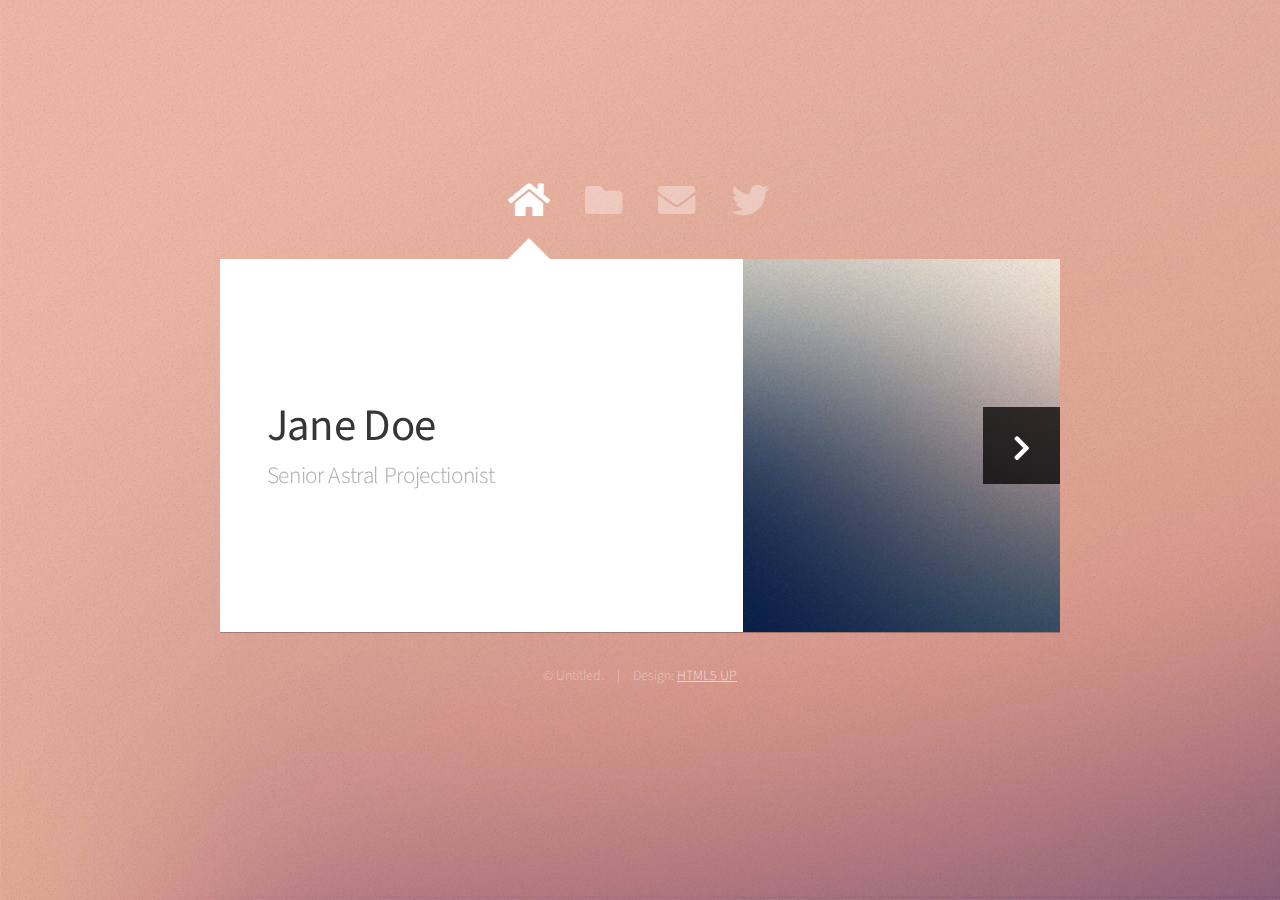
<file: d3.js example/index.html>
<!DOCTYPE HTML>
<html>
	<head>
		<title>Web Fundamentals Workshop</title>
		<meta charset="utf-8" />
		<meta name="viewport" content="width=device-width, initial-scale=1, user-scalable=no" />
		<link rel="stylesheet" href="assets/css/main.css" />
		<noscript><link rel="stylesheet" href="assets/css/noscript.css" /></noscript>
	</head>
	<body class="is-preload">

		<!-- Wrapper-->
			<div id="wrapper">

				<!-- Nav -->
					<nav id="nav">
						<a href="#" class="icon solid fa-home"><span>Home</span></a>
						<a href="#work" class="icon solid fa-folder"><span>Work</span></a>
						<a href="#contact" class="icon solid fa-envelope"><span>Contact</span></a>
						<a href="https://twitter.com/ajlkn" class="icon brands fa-twitter"><span>Twitter</span></a>
					</nav>

				<!-- Main -->
					<div id="main">

						<!-- Me -->
							<article id="home" class="panel intro">
								<header>
									<h1>Jane Doe</h1>
									<p>Senior Astral Projectionist</p>
								</header>
								<a href="#work" class="jumplink pic">
									<span class="arrow icon solid fa-chevron-right"><span>See my work</span></span>
									<img src="images/me.jpg" alt="" />
								</a>
							</article>

						<!-- Work -->
							<article id="work" class="panel">
								<header>
									<h2>Work</h2>
								</header>
								<p>
									Phasellus enim sapien, blandit ullamcorper elementum eu, condimentum eu elit.
									Vestibulum ante ipsum primis in faucibus orci luctus et ultrices posuere cubilia
									luctus elit eget interdum.
								</p>
								<section>
									<div class="row">
										<div class="col-4 col-6-medium col-12-small">
											<a href="#" class="image fit"><img src="images/pic01.jpg" alt=""></a>
										</div>
										<div class="col-4 col-6-medium col-12-small">
											<a href="#" class="image fit"><img src="images/pic02.jpg" alt=""></a>
										</div>
										<div class="col-4 col-6-medium col-12-small">
											<a href="#" class="image fit"><img src="images/pic03.jpg" alt=""></a>
										</div>
										<div class="col-4 col-6-medium col-12-small">
											<a href="#" class="image fit"><img src="images/pic04.jpg" alt=""></a>
										</div>
										<div class="col-4 col-6-medium col-12-small">
											<a href="#" class="image fit"><img src="images/pic05.jpg" alt=""></a>
										</div>
										<div class="col-4 col-6-medium col-12-small">
											<a href="#" class="image fit"><img src="images/pic06.jpg" alt=""></a>
										</div>
										<div class="col-4 col-6-medium col-12-small">
											<a href="#" class="image fit"><img src="images/pic07.jpg" alt=""></a>
										</div>
										<div class="col-4 col-6-medium col-12-small">
											<a href="#" class="image fit"><img src="images/pic08.jpg" alt=""></a>
										</div>
										<div class="col-4 col-6-medium col-12-small">
											<a href="#" class="image fit"><img src="images/pic09.jpg" alt=""></a>
										</div>
										<div class="col-4 col-6-medium col-12-small">
											<a href="#" class="image fit"><img src="images/pic10.jpg" alt=""></a>
										</div>
										<div class="col-4 col-6-medium col-12-small">
											<a href="#" class="image fit"><img src="images/pic11.jpg" alt=""></a>
										</div>
										<div class="col-4 col-6-medium col-12-small">
											<a href="#" class="image fit"><img src="images/pic12.jpg" alt=""></a>
										</div>
									</div>
								</section>
							</article>

						<!-- Contact -->
							<article id="contact" class="panel">
								<header>
									<h2>Contact Me</h2>
								</header>
								<form action="#" method="post">
									<div>
										<div class="row">
											<div class="col-6 col-12-medium">
												<input type="text" name="name" placeholder="Name" />
											</div>
											<div class="col-6 col-12-medium">
												<input type="text" name="email" placeholder="Email" />
											</div>
											<div class="col-12">
												<input type="text" name="subject" placeholder="Subject" />
											</div>
											<div class="col-12">
												<textarea name="message" placeholder="Message" rows="6"></textarea>
											</div>
											<div class="col-12">
												<input type="submit" value="Send Message" />
											</div>
										</div>
									</div>
								</form>
							</article>

					</div>

				<!-- Footer -->
					<div id="footer">
						<ul class="copyright">
							<li>&copy; Untitled.</li><li>Design: <a href="http://html5up.net">HTML5 UP</a></li>
						</ul>
					</div>

			</div>

		<!-- Scripts -->
			<script src="assets/js/jquery.min.js"></script>
			<script src="assets/js/browser.min.js"></script>
			<script src="assets/js/breakpoints.min.js"></script>
			<script src="assets/js/util.js"></script>
			<script src="assets/js/main.js"></script>

	</body>
</html>
</file>
<file: d3.js example/assets/css/noscript.css>
/* Wrapper */

	#wrapper {
		opacity: 1 !important;
	}

/* Nav */

	#nav a {
		opacity: 1.0;
	}

		#nav a:before, #nav a:after {
			display: none;
		}

		#nav a span {
			top: 0;
			opacity: 1.0;
		}

			#nav a span:after {
				display: none;
			}

/* Main */

	#main {
		background: none;
		box-shadow: none;
	}

		#main > .panel {
			background: #ffffff;
			margin-bottom: 2em;
		}

			#main > .panel:last-child {
				margin-bottom: 0;
			}
</file>
<file: d3.js example/assets/css/main.css>
@import url("https://fonts.googleapis.com/css?family=Source+Sans+Pro:300,400,300italic,400italic");
@import url("fontawesome-all.min.css");

html, body, div, span, applet, object,
iframe, h1, h2, h3, h4, h5, h6, p, blockquote,
pre, a, abbr, acronym, address, big, cite,
code, del, dfn, em, img, ins, kbd, q, s, samp,
small, strike, strong, sub, sup, tt, var, b,
u, i, center, dl, dt, dd, ol, ul, li, fieldset,
form, label, legend, table, caption, tbody,
tfoot, thead, tr, th, td, article, aside,
canvas, details, embed, figure, figcaption,
footer, header, hgroup, menu, nav, output, ruby,
section, summary, time, mark, audio, video {
	margin: 0;
	padding: 0;
	border: 0;
	font-size: 100%;
	font: inherit;
	vertical-align: baseline;}

article, aside, details, figcaption, figure,
footer, header, hgroup, menu, nav, section {
	display: block;}

body {
	line-height: 1;
}

ol, ul {
	list-style: none;
}

blockquote, q {
	quotes: none;
}

	blockquote:before, blockquote:after, q:before, q:after {
		content: '';
		content: none;
	}

table {
	border-collapse: collapse;
	border-spacing: 0;
}

body {
	-webkit-text-size-adjust: none;
}

mark {
	background-color: transparent;
	color: inherit;
}

input::-moz-focus-inner {
	border: 0;
	padding: 0;
}

input, select, textarea {
	-moz-appearance: none;
	-webkit-appearance: none;
	-ms-appearance: none;
	appearance: none;
}

/* Row */

	.row {
		display: flex;
		flex-wrap: wrap;
		box-sizing: border-box;
		align-items: stretch;
	}

		.row > * {
			box-sizing: border-box;
		}

		.row.gtr-uniform > * > :last-child {
			margin-bottom: 0;
		}

		.row.aln-left {
			justify-content: flex-start;
		}

		.row.aln-center {
			justify-content: center;
		}

		.row.aln-right {
			justify-content: flex-end;
		}

		.row.aln-top {
			align-items: flex-start;
		}

		.row.aln-middle {
			align-items: center;
		}

		.row.aln-bottom {
			align-items: flex-end;
		}

		.row > .imp {
			order: -1;
		}

		.row > .col-1 {
			width: 8.33333%;
		}

		.row > .off-1 {
			margin-left: 8.33333%;
		}

		.row > .col-2 {
			width: 16.66667%;
		}

		.row > .off-2 {
			margin-left: 16.66667%;
		}

		.row > .col-3 {
			width: 25%;
		}

		.row > .off-3 {
			margin-left: 25%;
		}

		.row > .col-4 {
			width: 33.33333%;
		}

		.row > .off-4 {
			margin-left: 33.33333%;
		}

		.row > .col-5 {
			width: 41.66667%;
		}

		.row > .off-5 {
			margin-left: 41.66667%;
		}

		.row > .col-6 {
			width: 50%;
		}

		.row > .off-6 {
			margin-left: 50%;
		}

		.row > .col-7 {
			width: 58.33333%;
		}

		.row > .off-7 {
			margin-left: 58.33333%;
		}

		.row > .col-8 {
			width: 66.66667%;
		}

		.row > .off-8 {
			margin-left: 66.66667%;
		}

		.row > .col-9 {
			width: 75%;
		}

		.row > .off-9 {
			margin-left: 75%;
		}

		.row > .col-10 {
			width: 83.33333%;
		}

		.row > .off-10 {
			margin-left: 83.33333%;
		}

		.row > .col-11 {
			width: 91.66667%;
		}

		.row > .off-11 {
			margin-left: 91.66667%;
		}

		.row > .col-12 {
			width: 100%;
		}

		.row > .off-12 {
			margin-left: 100%;
		}

		.row.gtr-0 {
			margin-top: 0em;
			margin-left: 0em;
		}

			.row.gtr-0 > * {
				padding: 0em 0 0 0em;
			}

			.row.gtr-0.gtr-uniform {
				margin-top: 0em;
			}

				.row.gtr-0.gtr-uniform > * {
					padding-top: 0em;
				}

		.row.gtr-25 {
			margin-top: -0.3125em;
			margin-left: -0.3125em;
		}

			.row.gtr-25 > * {
				padding: 0.3125em 0 0 0.3125em;
			}

			.row.gtr-25.gtr-uniform {
				margin-top: -0.3125em;
			}

				.row.gtr-25.gtr-uniform > * {
					padding-top: 0.3125em;
				}

		.row.gtr-50 {
			margin-top: -0.625em;
			margin-left: -0.625em;
		}

			.row.gtr-50 > * {
				padding: 0.625em 0 0 0.625em;
			}

			.row.gtr-50.gtr-uniform {
				margin-top: -0.625em;
			}

				.row.gtr-50.gtr-uniform > * {
					padding-top: 0.625em;
				}

		.row {
			margin-top: -1.25em;
			margin-left: -1.25em;
		}

			.row > * {
				padding: 1.25em 0 0 1.25em;
			}

			.row.gtr-uniform {
				margin-top: -1.25em;
			}

				.row.gtr-uniform > * {
					padding-top: 1.25em;
				}

		.row.gtr-150 {
			margin-top: -1.875em;
			margin-left: -1.875em;
		}

			.row.gtr-150 > * {
				padding: 1.875em 0 0 1.875em;
			}

			.row.gtr-150.gtr-uniform {
				margin-top: -1.875em;
			}

				.row.gtr-150.gtr-uniform > * {
					padding-top: 1.875em;
				}

		.row.gtr-200 {
			margin-top: -2.5em;
			margin-left: -2.5em;
		}

			.row.gtr-200 > * {
				padding: 2.5em 0 0 2.5em;
			}

			.row.gtr-200.gtr-uniform {
				margin-top: -2.5em;
			}

				.row.gtr-200.gtr-uniform > * {
					padding-top: 2.5em;
				}

		@media screen and (max-width: 1680px) {

			.row {
				display: flex;
				flex-wrap: wrap;
				box-sizing: border-box;
				align-items: stretch;
			}

				.row > * {
					box-sizing: border-box;
				}

				.row.gtr-uniform > * > :last-child {
					margin-bottom: 0;
				}

				.row.aln-left {
					justify-content: flex-start;
				}

				.row.aln-center {
					justify-content: center;
				}

				.row.aln-right {
					justify-content: flex-end;
				}

				.row.aln-top {
					align-items: flex-start;
				}

				.row.aln-middle {
					align-items: center;
				}

				.row.aln-bottom {
					align-items: flex-end;
				}

				.row > .imp-xlarge {
					order: -1;
				}

				.row > .col-1-xlarge {
					width: 8.33333%;
				}

				.row > .off-1-xlarge {
					margin-left: 8.33333%;
				}

				.row > .col-2-xlarge {
					width: 16.66667%;
				}

				.row > .off-2-xlarge {
					margin-left: 16.66667%;
				}

				.row > .col-3-xlarge {
					width: 25%;
				}

				.row > .off-3-xlarge {
					margin-left: 25%;
				}

				.row > .col-4-xlarge {
					width: 33.33333%;
				}

				.row > .off-4-xlarge {
					margin-left: 33.33333%;
				}

				.row > .col-5-xlarge {
					width: 41.66667%;
				}

				.row > .off-5-xlarge {
					margin-left: 41.66667%;
				}

				.row > .col-6-xlarge {
					width: 50%;
				}

				.row > .off-6-xlarge {
					margin-left: 50%;
				}

				.row > .col-7-xlarge {
					width: 58.33333%;
				}

				.row > .off-7-xlarge {
					margin-left: 58.33333%;
				}

				.row > .col-8-xlarge {
					width: 66.66667%;
				}

				.row > .off-8-xlarge {
					margin-left: 66.66667%;
				}

				.row > .col-9-xlarge {
					width: 75%;
				}

				.row > .off-9-xlarge {
					margin-left: 75%;
				}

				.row > .col-10-xlarge {
					width: 83.33333%;
				}

				.row > .off-10-xlarge {
					margin-left: 83.33333%;
				}

				.row > .col-11-xlarge {
					width: 91.66667%;
				}

				.row > .off-11-xlarge {
					margin-left: 91.66667%;
				}

				.row > .col-12-xlarge {
					width: 100%;
				}

				.row > .off-12-xlarge {
					margin-left: 100%;
				}

				.row.gtr-0 {
					margin-top: 0em;
					margin-left: 0em;
				}

					.row.gtr-0 > * {
						padding: 0em 0 0 0em;
					}

					.row.gtr-0.gtr-uniform {
						margin-top: 0em;
					}

						.row.gtr-0.gtr-uniform > * {
							padding-top: 0em;
						}

				.row.gtr-25 {
					margin-top: -0.3125em;
					margin-left: -0.3125em;
				}

					.row.gtr-25 > * {
						padding: 0.3125em 0 0 0.3125em;
					}

					.row.gtr-25.gtr-uniform {
						margin-top: -0.3125em;
					}

						.row.gtr-25.gtr-uniform > * {
							padding-top: 0.3125em;
						}

				.row.gtr-50 {
					margin-top: -0.625em;
					margin-left: -0.625em;
				}

					.row.gtr-50 > * {
						padding: 0.625em 0 0 0.625em;
					}

					.row.gtr-50.gtr-uniform {
						margin-top: -0.625em;
					}

						.row.gtr-50.gtr-uniform > * {
							padding-top: 0.625em;
						}

				.row {
					margin-top: -1.25em;
					margin-left: -1.25em;
				}

					.row > * {
						padding: 1.25em 0 0 1.25em;
					}

					.row.gtr-uniform {
						margin-top: -1.25em;
					}

						.row.gtr-uniform > * {
							padding-top: 1.25em;
						}

				.row.gtr-150 {
					margin-top: -1.875em;
					margin-left: -1.875em;
				}

					.row.gtr-150 > * {
						padding: 1.875em 0 0 1.875em;
					}

					.row.gtr-150.gtr-uniform {
						margin-top: -1.875em;
					}

						.row.gtr-150.gtr-uniform > * {
							padding-top: 1.875em;
						}

				.row.gtr-200 {
					margin-top: -2.5em;
					margin-left: -2.5em;
				}

					.row.gtr-200 > * {
						padding: 2.5em 0 0 2.5em;
					}

					.row.gtr-200.gtr-uniform {
						margin-top: -2.5em;
					}

						.row.gtr-200.gtr-uniform > * {
							padding-top: 2.5em;
						}

		}

		@media screen and (max-width: 1280px) {

			.row {
				display: flex;
				flex-wrap: wrap;
				box-sizing: border-box;
				align-items: stretch;
			}

				.row > * {
					box-sizing: border-box;
				}

				.row.gtr-uniform > * > :last-child {
					margin-bottom: 0;
				}

				.row.aln-left {
					justify-content: flex-start;
				}

				.row.aln-center {
					justify-content: center;
				}

				.row.aln-right {
					justify-content: flex-end;
				}

				.row.aln-top {
					align-items: flex-start;
				}

				.row.aln-middle {
					align-items: center;
				}

				.row.aln-bottom {
					align-items: flex-end;
				}

				.row > .imp-large {
					order: -1;
				}

				.row > .col-1-large {
					width: 8.33333%;
				}

				.row > .off-1-large {
					margin-left: 8.33333%;
				}

				.row > .col-2-large {
					width: 16.66667%;
				}

				.row > .off-2-large {
					margin-left: 16.66667%;
				}

				.row > .col-3-large {
					width: 25%;
				}

				.row > .off-3-large {
					margin-left: 25%;
				}

				.row > .col-4-large {
					width: 33.33333%;
				}

				.row > .off-4-large {
					margin-left: 33.33333%;
				}

				.row > .col-5-large {
					width: 41.66667%;
				}

				.row > .off-5-large {
					margin-left: 41.66667%;
				}

				.row > .col-6-large {
					width: 50%;
				}

				.row > .off-6-large {
					margin-left: 50%;
				}

				.row > .col-7-large {
					width: 58.33333%;
				}

				.row > .off-7-large {
					margin-left: 58.33333%;
				}

				.row > .col-8-large {
					width: 66.66667%;
				}

				.row > .off-8-large {
					margin-left: 66.66667%;
				}

				.row > .col-9-large {
					width: 75%;
				}

				.row > .off-9-large {
					margin-left: 75%;
				}

				.row > .col-10-large {
					width: 83.33333%;
				}

				.row > .off-10-large {
					margin-left: 83.33333%;
				}

				.row > .col-11-large {
					width: 91.66667%;
				}

				.row > .off-11-large {
					margin-left: 91.66667%;
				}

				.row > .col-12-large {
					width: 100%;
				}

				.row > .off-12-large {
					margin-left: 100%;
				}

				.row.gtr-0 {
					margin-top: 0em;
					margin-left: 0em;
				}

					.row.gtr-0 > * {
						padding: 0em 0 0 0em;
					}

					.row.gtr-0.gtr-uniform {
						margin-top: 0em;
					}

						.row.gtr-0.gtr-uniform > * {
							padding-top: 0em;
						}

				.row.gtr-25 {
					margin-top: -0.3125em;
					margin-left: -0.3125em;
				}

					.row.gtr-25 > * {
						padding: 0.3125em 0 0 0.3125em;
					}

					.row.gtr-25.gtr-uniform {
						margin-top: -0.3125em;
					}

						.row.gtr-25.gtr-uniform > * {
							padding-top: 0.3125em;
						}

				.row.gtr-50 {
					margin-top: -0.625em;
					margin-left: -0.625em;
				}

					.row.gtr-50 > * {
						padding: 0.625em 0 0 0.625em;
					}

					.row.gtr-50.gtr-uniform {
						margin-top: -0.625em;
					}

						.row.gtr-50.gtr-uniform > * {
							padding-top: 0.625em;
						}

				.row {
					margin-top: -1.25em;
					margin-left: -1.25em;
				}

					.row > * {
						padding: 1.25em 0 0 1.25em;
					}

					.row.gtr-uniform {
						margin-top: -1.25em;
					}

						.row.gtr-uniform > * {
							padding-top: 1.25em;
						}

				.row.gtr-150 {
					margin-top: -1.875em;
					margin-left: -1.875em;
				}

					.row.gtr-150 > * {
						padding: 1.875em 0 0 1.875em;
					}

					.row.gtr-150.gtr-uniform {
						margin-top: -1.875em;
					}

						.row.gtr-150.gtr-uniform > * {
							padding-top: 1.875em;
						}

				.row.gtr-200 {
					margin-top: -2.5em;
					margin-left: -2.5em;
				}

					.row.gtr-200 > * {
						padding: 2.5em 0 0 2.5em;
					}

					.row.gtr-200.gtr-uniform {
						margin-top: -2.5em;
					}

						.row.gtr-200.gtr-uniform > * {
							padding-top: 2.5em;
						}

		}

		@media screen and (max-width: 980px) {

			.row {
				display: flex;
				flex-wrap: wrap;
				box-sizing: border-box;
				align-items: stretch;
			}

				.row > * {
					box-sizing: border-box;
				}

				.row.gtr-uniform > * > :last-child {
					margin-bottom: 0;
				}

				.row.aln-left {
					justify-content: flex-start;
				}

				.row.aln-center {
					justify-content: center;
				}

				.row.aln-right {
					justify-content: flex-end;
				}

				.row.aln-top {
					align-items: flex-start;
				}

				.row.aln-middle {
					align-items: center;
				}

				.row.aln-bottom {
					align-items: flex-end;
				}

				.row > .imp-medium {
					order: -1;
				}

				.row > .col-1-medium {
					width: 8.33333%;
				}

				.row > .off-1-medium {
					margin-left: 8.33333%;
				}

				.row > .col-2-medium {
					width: 16.66667%;
				}

				.row > .off-2-medium {
					margin-left: 16.66667%;
				}

				.row > .col-3-medium {
					width: 25%;
				}

				.row > .off-3-medium {
					margin-left: 25%;
				}

				.row > .col-4-medium {
					width: 33.33333%;
				}

				.row > .off-4-medium {
					margin-left: 33.33333%;
				}

				.row > .col-5-medium {
					width: 41.66667%;
				}

				.row > .off-5-medium {
					margin-left: 41.66667%;
				}

				.row > .col-6-medium {
					width: 50%;
				}

				.row > .off-6-medium {
					margin-left: 50%;
				}

				.row > .col-7-medium {
					width: 58.33333%;
				}

				.row > .off-7-medium {
					margin-left: 58.33333%;
				}

				.row > .col-8-medium {
					width: 66.66667%;
				}

				.row > .off-8-medium {
					margin-left: 66.66667%;
				}

				.row > .col-9-medium {
					width: 75%;
				}

				.row > .off-9-medium {
					margin-left: 75%;
				}

				.row > .col-10-medium {
					width: 83.33333%;
				}

				.row > .off-10-medium {
					margin-left: 83.33333%;
				}

				.row > .col-11-medium {
					width: 91.66667%;
				}

				.row > .off-11-medium {
					margin-left: 91.66667%;
				}

				.row > .col-12-medium {
					width: 100%;
				}

				.row > .off-12-medium {
					margin-left: 100%;
				}

				.row.gtr-0 {
					margin-top: 0em;
					margin-left: 0em;
				}

					.row.gtr-0 > * {
						padding: 0em 0 0 0em;
					}

					.row.gtr-0.gtr-uniform {
						margin-top: 0em;
					}

						.row.gtr-0.gtr-uniform > * {
							padding-top: 0em;
						}

				.row.gtr-25 {
					margin-top: -0.3125em;
					margin-left: -0.3125em;
				}

					.row.gtr-25 > * {
						padding: 0.3125em 0 0 0.3125em;
					}

					.row.gtr-25.gtr-uniform {
						margin-top: -0.3125em;
					}

						.row.gtr-25.gtr-uniform > * {
							padding-top: 0.3125em;
						}

				.row.gtr-50 {
					margin-top: -0.625em;
					margin-left: -0.625em;
				}

					.row.gtr-50 > * {
						padding: 0.625em 0 0 0.625em;
					}

					.row.gtr-50.gtr-uniform {
						margin-top: -0.625em;
					}

						.row.gtr-50.gtr-uniform > * {
							padding-top: 0.625em;
						}

				.row {
					margin-top: -1.25em;
					margin-left: -1.25em;
				}

					.row > * {
						padding: 1.25em 0 0 1.25em;
					}

					.row.gtr-uniform {
						margin-top: -1.25em;
					}

						.row.gtr-uniform > * {
							padding-top: 1.25em;
						}

				.row.gtr-150 {
					margin-top: -1.875em;
					margin-left: -1.875em;
				}

					.row.gtr-150 > * {
						padding: 1.875em 0 0 1.875em;
					}

					.row.gtr-150.gtr-uniform {
						margin-top: -1.875em;
					}

						.row.gtr-150.gtr-uniform > * {
							padding-top: 1.875em;
						}

				.row.gtr-200 {
					margin-top: -2.5em;
					margin-left: -2.5em;
				}

					.row.gtr-200 > * {
						padding: 2.5em 0 0 2.5em;
					}

					.row.gtr-200.gtr-uniform {
						margin-top: -2.5em;
					}

						.row.gtr-200.gtr-uniform > * {
							padding-top: 2.5em;
						}

		}

		@media screen and (max-width: 736px) {

			.row {
				display: flex;
				flex-wrap: wrap;
				box-sizing: border-box;
				align-items: stretch;
			}

				.row > * {
					box-sizing: border-box;
				}

				.row.gtr-uniform > * > :last-child {
					margin-bottom: 0;
				}

				.row.aln-left {
					justify-content: flex-start;
				}

				.row.aln-center {
					justify-content: center;
				}

				.row.aln-right {
					justify-content: flex-end;
				}

				.row.aln-top {
					align-items: flex-start;
				}

				.row.aln-middle {
					align-items: center;
				}

				.row.aln-bottom {
					align-items: flex-end;
				}

				.row > .imp-small {
					order: -1;
				}

				.row > .col-1-small {
					width: 8.33333%;
				}

				.row > .off-1-small {
					margin-left: 8.33333%;
				}

				.row > .col-2-small {
					width: 16.66667%;
				}

				.row > .off-2-small {
					margin-left: 16.66667%;
				}

				.row > .col-3-small {
					width: 25%;
				}

				.row > .off-3-small {
					margin-left: 25%;
				}

				.row > .col-4-small {
					width: 33.33333%;
				}

				.row > .off-4-small {
					margin-left: 33.33333%;
				}

				.row > .col-5-small {
					width: 41.66667%;
				}

				.row > .off-5-small {
					margin-left: 41.66667%;
				}

				.row > .col-6-small {
					width: 50%;
				}

				.row > .off-6-small {
					margin-left: 50%;
				}

				.row > .col-7-small {
					width: 58.33333%;
				}

				.row > .off-7-small {
					margin-left: 58.33333%;
				}

				.row > .col-8-small {
					width: 66.66667%;
				}

				.row > .off-8-small {
					margin-left: 66.66667%;
				}

				.row > .col-9-small {
					width: 75%;
				}

				.row > .off-9-small {
					margin-left: 75%;
				}

				.row > .col-10-small {
					width: 83.33333%;
				}

				.row > .off-10-small {
					margin-left: 83.33333%;
				}

				.row > .col-11-small {
					width: 91.66667%;
				}

				.row > .off-11-small {
					margin-left: 91.66667%;
				}

				.row > .col-12-small {
					width: 100%;
				}

				.row > .off-12-small {
					margin-left: 100%;
				}

				.row.gtr-0 {
					margin-top: 0em;
					margin-left: 0em;
				}

					.row.gtr-0 > * {
						padding: 0em 0 0 0em;
					}

					.row.gtr-0.gtr-uniform {
						margin-top: 0em;
					}

						.row.gtr-0.gtr-uniform > * {
							padding-top: 0em;
						}

				.row.gtr-25 {
					margin-top: -0.3125em;
					margin-left: -0.3125em;
				}

					.row.gtr-25 > * {
						padding: 0.3125em 0 0 0.3125em;
					}

					.row.gtr-25.gtr-uniform {
						margin-top: -0.3125em;
					}

						.row.gtr-25.gtr-uniform > * {
							padding-top: 0.3125em;
						}

				.row.gtr-50 {
					margin-top: -0.625em;
					margin-left: -0.625em;
				}

					.row.gtr-50 > * {
						padding: 0.625em 0 0 0.625em;
					}

					.row.gtr-50.gtr-uniform {
						margin-top: -0.625em;
					}

						.row.gtr-50.gtr-uniform > * {
							padding-top: 0.625em;
						}

				.row {
					margin-top: -1.25em;
					margin-left: -1.25em;
				}

					.row > * {
						padding: 1.25em 0 0 1.25em;
					}

					.row.gtr-uniform {
						margin-top: -1.25em;
					}

						.row.gtr-uniform > * {
							padding-top: 1.25em;
						}

				.row.gtr-150 {
					margin-top: -1.875em;
					margin-left: -1.875em;
				}

					.row.gtr-150 > * {
						padding: 1.875em 0 0 1.875em;
					}

					.row.gtr-150.gtr-uniform {
						margin-top: -1.875em;
					}

						.row.gtr-150.gtr-uniform > * {
							padding-top: 1.875em;
						}

				.row.gtr-200 {
					margin-top: -2.5em;
					margin-left: -2.5em;
				}

					.row.gtr-200 > * {
						padding: 2.5em 0 0 2.5em;
					}

					.row.gtr-200.gtr-uniform {
						margin-top: -2.5em;
					}

						.row.gtr-200.gtr-uniform > * {
							padding-top: 2.5em;
						}

		}

/* Basic */

	html {
		box-sizing: border-box;
	}

	*, *:before, *:after {
		box-sizing: inherit;
	}

	body {
		background-image: url("images/overlay.png"), url("images/bg.jpg");
		background-repeat: repeat, no-repeat;
		background-size: auto, 100% 100%;
		background-attachment: fixed;
		overflow-y: scroll;
	}

		body.is-preload *, body.is-preload *:before, body.is-preload *:after {
			-moz-animation: none !important;
			-webkit-animation: none !important;
			-ms-animation: none !important;
			animation: none !important;
			-moz-transition: none !important;
			-webkit-transition: none !important;
			-ms-transition: none !important;
			transition: none !important;
		}

	body, input, textarea, select {
		font-family: 'Source Sans Pro', sans-serif;
		font-weight: 300;
		color: #777777;
		font-size: 20pt;
		line-height: 1.75em;
	}

		@media screen and (max-width: 1680px) {

			body, input, textarea, select {
				font-size: 15pt;
			}

		}

		@media screen and (max-width: 1280px) {

			body, input, textarea, select {
				font-size: 14pt;
			}

		}

		@media screen and (max-width: 736px) {

			body, input, textarea, select {
				font-size: 12pt;
			}

		}

		@media screen and (max-width: 360px) {

			body, input, textarea, select {
				font-size: 11pt;
			}

		}

	strong, b, h1, h2, h3, h4, h5, h6 {
		font-weight: 400;
		color: #363636;
	}

	h1 {
		font-size: 2.4em;
		letter-spacing: -0.015em;
	}

	h2 {
		font-size: 1.8em;
		letter-spacing: -0.015em;
	}

	h3, h4, h5, h6 {
		font-size: 1.25em;
		letter-spacing: -0.015em;
	}

	@media screen and (max-width: 736px) {

		h1 {
			font-size: 1.75em;
		}

		h2 {
			font-size: 1.375em;
		}

		h3, h4, h5, h6 {
			font-size: 1em;
		}

	}

	blockquote {
		border-left: solid 0.5em #ddd;
		padding: 1em 0 1em 2em;
		font-style: italic;
	}

	em, i {
		font-style: italic;
	}

	hr {
		border: 0;
		border-top: solid 1px #ddd;
		padding: 1.5em 0 0 0;
		margin: 1.75em 0 0 0;
	}

	sub {
		position: relative;
		top: 0.5em;
		font-size: 0.8em;
	}

	sup {
		position: relative;
		top: -0.5em;
		font-size: 0.8em;
	}

	br.clear {
		clear: both;
	}

	p, ul, ol, dl, table, blockquote, form {
		margin-bottom: 2em;
	}

/* Table */

	table {
		width: 100%;
	}

		table.default tbody tr {
			border-bottom: solid 1px #f4f4f4;
		}

		table.default td {
			padding: 0.5em 1em 0.5em 1em;
		}

		table.default th {
			text-align: left;
			font-weight: 400;
			padding: 0.5em 1em 0.5em 1em;
		}

		table.default thead {
			border-bottom: solid 2px #f4f4f4;
		}

/* Form */

	form label {
		display: block;
		font-weight: 400;
		color: #363636;
		margin: 0 0 1em 0;
	}

	form input[type="text"],
	form input[type="email"],
	form input[type="password"],
	form select,
	form textarea {
		-webkit-appearance: none;
		border: 0;
		background: #f4f4f4;
		padding: 0.75em;
		width: 100%;
		-moz-transition: background-color .25s ease-in-out;
		-webkit-transition: background-color .25s ease-in-out;
		-ms-transition: background-color .25s ease-in-out;
		transition: background-color .25s ease-in-out;
	}

		form input[type="text"]:focus,
		form input[type="email"]:focus,
		form input[type="password"]:focus,
		form select:focus,
		form textarea:focus {
			background: #f8f8f8;
		}

	form input[type="text"],
	form input[type="email"],
	form input[type="password"],
	form select {
		line-height: 1.35em;
	}

	form ::-webkit-input-placeholder {
		color: #999;
	}

	form :-moz-placeholder {
		color: #999;
	}

	form ::-moz-placeholder {
		color: #999;
	}

	form :-ms-input-placeholder {
		color: #999;
	}

/* Section/Article */

	section, article {
		margin-bottom: 3em;
	}

		section > :last-child, section:last-child, article > :last-child, article:last-child {
			margin-bottom: 0;
		}

	header {
		margin: 0 0 1.5em 0;
	}

		header > p {
			margin: 0.5em 0 0 0;
			color: #aaa;
		}

		@media screen and (max-width: 736px) {

			header {
				margin: 0 0 1em 0;
			}

		}

/* Image */

	.image {
		display: inline-block;
	}

		.image img {
			display: block;
			width: 100%;
		}

		.image.fit {
			display: block;
			width: 100%;
		}

		.image.featured {
			display: block;
			width: 100%;
			margin: 0 0 2em 0;
		}

		.image.left {
			float: left;
			margin: 0 2em 2em 0;
		}

		.image.centered {
			display: block;
			margin: 0 0 2em 0;
		}

			.image.centered img {
				margin: 0 auto;
				width: auto;
			}

/* Button */

	input[type="button"],
	input[type="submit"],
	input[type="reset"],
	button,
	.button {
		-moz-transition: background-color .25s ease-in-out;
		-webkit-transition: background-color .25s ease-in-out;
		-ms-transition: background-color .25s ease-in-out;
		transition: background-color .25s ease-in-out;
		-webkit-appearance: none;
		display: inline-block;
		background-color: #222222;
		color: #ffffff;
		border: 0;
		cursor: pointer;
		outline: 0;
		padding: 0.7em 1.5em 0.7em 1.5em;
	}

		input[type="button"]:hover,
		input[type="submit"]:hover,
		input[type="reset"]:hover,
		button:hover,
		.button:hover {
			background-color: #333333;
		}

		input[type="button"]:active,
		input[type="submit"]:active,
		input[type="reset"]:active,
		button:active,
		.button:active {
			background-color: #444444;
		}

		input[type="button"].alt,
		input[type="submit"].alt,
		input[type="reset"].alt,
		button.alt,
		.button.alt {
			background-color: #777777;
		}

			input[type="button"].alt:hover,
			input[type="submit"].alt:hover,
			input[type="reset"].alt:hover,
			button.alt:hover,
			.button.alt:hover {
				background-color: #888888;
			}

			input[type="button"].alt:active,
			input[type="submit"].alt:active,
			input[type="reset"].alt:active,
			button.alt:active,
			.button.alt:active {
				background-color: #999999;
			}

		input[type="button"].small,
		input[type="submit"].small,
		input[type="reset"].small,
		button.small,
		.button.small {
			font-size: 0.75em;
		}

		input[type="button"].large,
		input[type="submit"].large,
		input[type="reset"].large,
		button.large,
		.button.large {
			font-size: 1.25em;
			padding: 0.5em 1.25em 0.5em 1.25em;
		}

		input[type="button"].xlarge,
		input[type="submit"].xlarge,
		input[type="reset"].xlarge,
		button.xlarge,
		.button.xlarge {
			font-size: 1.5em;
			padding: 0.5em 1.25em 0.5em 1.25em;
		}

		@media screen and (max-width: 736px) {

			input[type="button"],
			input[type="submit"],
			input[type="reset"],
			button,
			.button {
				width: 100%;
			}

		}

/* List */

	ul {
		list-style: disc;
		padding-left: 1em;
	}

		ul li {
			padding-left: 0.5em;
		}

	ol {
		list-style: decimal;
		padding-left: 1.25em;
	}

		ol li {
			padding-left: 0.25em;
		}

/* Actions */

	ul.actions {
		list-style: none;
		padding-left: 0;
	}

		ul.actions li {
			display: inline-block;
			padding-left: 0;
			margin: 0 0 0 0.5em;
		}

			ul.actions li:first-child {
				margin-left: 0;
			}

		@media screen and (max-width: 736px) {

			ul.actions li {
				display: block;
				margin: 0.75em 0 0 0;
			}

				ul.actions li:first-child {
					margin-top: 0;
				}

		}

/* Icons */

	.icon {
		text-decoration: none;
		position: relative;
		text-decoration: none;
	}

		.icon:before {
			-moz-osx-font-smoothing: grayscale;
			-webkit-font-smoothing: antialiased;
			display: inline-block;
			font-style: normal;
			font-variant: normal;
			text-rendering: auto;
			line-height: 1;
			text-transform: none !important;
			font-family: 'Font Awesome 5 Free';
			font-weight: 400;
		}

		.icon.solid:before {
			font-weight: 900;
		}

		.icon.brands:before {
			font-family: 'Font Awesome 5 Brands';
		}

		.icon:before {
			line-height: inherit;
		}

		.icon > .label {
			display: none;
		}

/* Nav */

	#nav {
		text-align: center;
		height: 4.25em;
		cursor: default;
	}

		#nav a {
			position: relative;
			display: inline-block;
			color: #ffffff;
			width: 1em;
			height: 1em;
			line-height: 0.9em;
			font-size: 2.5em;
			margin: 0 0.25em 0 0.25em;
			opacity: 0.35;
			outline: 0;
			-moz-transition: opacity .25s ease-in-out;
			-webkit-transition: opacity .25s ease-in-out;
			-ms-transition: opacity .25s ease-in-out;
			transition: opacity .25s ease-in-out;
		}

			#nav a.icon:before {
				padding-right: 0;
			}

			#nav a:before {
				font-size: 0.8em;
			}

			#nav a:after {
				content: '';
				display: block;
				position: absolute;
				left: 50%;
				bottom: -0.75em;
				margin-left: -0.5em;
				border-bottom: solid 0em #ffffff;
				border-left: solid 0.5em transparent;
				border-right: solid 0.5em transparent;
				-moz-transition: border-bottom-width .25s ease-in-out;
				-webkit-transition: border-bottom-width .25s ease-in-out;
				-ms-transition: border-bottom-width .25s ease-in-out;
				transition: border-bottom-width .25s ease-in-out;
			}

			#nav a span {
				display: block;
				position: absolute;
				background: #222222;
				color: #ffffff;
				top: -2.75em;
				font-size: 0.3em;
				height: 2.25em;
				line-height: 2.25em;
				left: 50%;
				opacity: 0;
				-moz-transition: opacity .25s ease-in-out;
				-webkit-transition: opacity .25s ease-in-out;
				-ms-transition: opacity .25s ease-in-out;
				transition: opacity .25s ease-in-out;
				width: 5.5em;
				margin-left: -2.75em;
			}

				#nav a span:after {
					content: '';
					display: block;
					position: absolute;
					bottom: -0.4em;
					left: 50%;
					margin-left: -0.6em;
					border-top: solid 0.6em #222222;
					border-left: solid 0.6em transparent;
					border-right: solid 0.6em transparent;
				}

			#nav a:hover {
				opacity: 1.0;
			}

				#nav a:hover span {
					opacity: 1.0;
				}

			#nav a.active {
				opacity: 1.0;
			}

				#nav a.active:after {
					border-bottom-width: 0.5em;
				}

		@media screen and (max-width: 980px) {

			#nav a span {
				display: none;
			}

		}

/* Wrapper */

	#wrapper {
		width: 45em;
		margin: 0 auto;
		min-height: 100vh;
		max-width: 100%;
		padding: 4em 0;
		display: -moz-flex;
		display: -webkit-flex;
		display: -ms-flex;
		display: flex;
		-moz-flex-direction: column;
		-webkit-flex-direction: column;
		-ms-flex-direction: column;
		flex-direction: column;
		-moz-align-items: center;
		-webkit-align-items: center;
		-ms-align-items: center;
		align-items: center;
		-moz-justify-content: center;
		-webkit-justify-content: center;
		-ms-justify-content: center;
		justify-content: center;
		-moz-transition: opacity 1s ease-in-out;
		-webkit-transition: opacity 1s ease-in-out;
		-ms-transition: opacity 1s ease-in-out;
		transition: opacity 1s ease-in-out;
	}

		body.is-preload #wrapper {
			opacity: 0;
		}

		@media screen and (max-width: 1280px) {

			#wrapper {
				padding: 3em 0;
				max-width: calc(100% - 6em);
			}

		}

		@media screen and (max-width: 980px) {

			#wrapper {
				padding: 1.5em 0;
				max-width: calc(100% - 8em);
			}

		}

		@media screen and (max-width: 736px) {

			#wrapper {
				padding: 1em 0;
				max-width: calc(100% - 2em);
			}

		}

		@media screen and (max-width: 360px) {

			#wrapper {
				padding: 1em 0;
				max-width: 100%;
			}

		}

/* Main */

	#main {
		position: relative;
		overflow: hidden;
		width: 100%;
		background: #ffffff;
		box-shadow: 0px 1px 0px 0px rgba(0, 0, 0, 0.25);
		-moz-transition: min-height 0.5s ease-in-out, max-height 0.5s ease-in-out;
		-webkit-transition: min-height 0.5s ease-in-out, max-height 0.5s ease-in-out;
		-ms-transition: min-height 0.5s ease-in-out, max-height 0.5s ease-in-out;
		transition: min-height 0.5s ease-in-out, max-height 0.5s ease-in-out;
	}

		#main > .panel {
			-moz-transition: opacity 0.25s ease-in-out;
			-webkit-transition: opacity 0.25s ease-in-out;
			-ms-transition: opacity 0.25s ease-in-out;
			transition: opacity 0.25s ease-in-out;
			margin-bottom: 0;
			position: relative;
			padding: 3.5em 2.5em 2.5em 2.5em;
			width: 100%;
		}

			#main > .panel.inactive {
				opacity: 0;
			}

			@media screen and (max-width: 736px) {

				#main > .panel {
					padding: 2em 1.5em 1.5em 1.5em;
				}

			}

			#main > .panel.intro {
				padding: 0;
				height: 20em;
				display: -moz-flex;
				display: -webkit-flex;
				display: -ms-flex;
				display: flex;
				-moz-flex-direction: row;
				-webkit-flex-direction: row;
				-ms-flex-direction: row;
				flex-direction: row;
				-moz-align-items: center;
				-webkit-align-items: center;
				-ms-align-items: center;
				align-items: center;
			}

				#main > .panel.intro .pic {
					text-decoration: none;
					position: relative;
					-moz-flex-grow: 0;
					-webkit-flex-grow: 0;
					-ms-flex-grow: 0;
					flex-grow: 0;
					-moz-flex-shrink: 0;
					-webkit-flex-shrink: 0;
					-ms-flex-shrink: 0;
					flex-shrink: 0;
					width: 17em;
					height: 100%;
				}

					#main > .panel.intro .pic:before {
						content: '';
						position: absolute;
						top: 0;
						left: 0;
						background: url("images/overlay.png");
						width: 100%;
						height: 100%;
						z-index: 1;
					}

					#main > .panel.intro .pic img {
						position: relative;
						display: block;
						position: absolute;
						top: 0;
						left: 0;
						width: 100%;
						height: 100%;
						-moz-object-fit: cover;
						-webkit-object-fit: cover;
						-ms-object-fit: cover;
						object-fit: cover;
						-moz-object-position: center;
						-webkit-object-position: center;
						-ms-object-position: center;
						object-position: center;
					}

					#main > .panel.intro .pic .arrow {
						display: block;
						position: absolute;
						right: 0;
						top: 50%;
						margin-top: -1.375em;
						width: 2.75em;
						height: 2.75em;
						background: #000;
						background: rgba(0, 0, 0, 0.75);
						color: #ffffff;
						text-align: center;
						line-height: 2.75em;
						font-size: 1.5em;
						z-index: 1;
						-moz-transition: width .15s ease-in-out, padding-right .15s ease-in-out;
						-webkit-transition: width .15s ease-in-out, padding-right .15s ease-in-out;
						-ms-transition: width .15s ease-in-out, padding-right .15s ease-in-out;
						transition: width .15s ease-in-out, padding-right .15s ease-in-out;
					}

						#main > .panel.intro .pic .arrow:before {
							position: relative;
							padding-right: 0;
							top: 0.125em;
						}

						#main > .panel.intro .pic .arrow span {
							display: block;
							text-indent: -9999px;
						}

					#main > .panel.intro .pic:hover .arrow {
						width: 3em;
						padding-right: 0.25em;
					}

				#main > .panel.intro header {
					-moz-flex-grow: 1;
					-webkit-flex-grow: 1;
					-ms-flex-grow: 1;
					flex-grow: 1;
					-moz-flex-shrink: 1;
					-webkit-flex-shrink: 1;
					-ms-flex-shrink: 1;
					flex-shrink: 1;
					padding: 3.5em 2.5em;
					margin-bottom: 0;
					width: 100%;
				}

					#main > .panel.intro header h1 {
						line-height: 1.25em;
						margin-bottom: 0;
					}

					#main > .panel.intro header p {
						letter-spacing: -0.015em;
						font-size: 1.25em;
						margin: 0.25em 0 0 0;
					}

				@media screen and (max-width: 980px) {

					#main > .panel.intro {
						-moz-flex-direction: column;
						-webkit-flex-direction: column;
						-ms-flex-direction: column;
						flex-direction: column;
						height: auto;
					}

						#main > .panel.intro .pic {
							height: 25em;
							width: 100%;
						}

						#main > .panel.intro header {
							padding: 4em;
							text-align: center;
						}

				}

				@media screen and (max-width: 736px) {

					#main > .panel.intro .pic {
						height: 20em;
					}

					#main > .panel.intro header {
						padding: 2.75em 2em 2.5em 2em;
					}

						#main > .panel.intro header p {
							font-size: 1em;
							margin: 0.25em 0 0 0;
						}

				}

/* Footer */

	#footer {
		color: rgba(255, 255, 255, 0.45);
		text-align: center;
		padding: 2em 0 0 0;
		font-size: 0.75em;
	}

		#footer a {
			color: #ddd;
			color: rgba(255, 255, 255, 0.65);
			-moz-transition: color .25s ease-in-out;
			-webkit-transition: color .25s ease-in-out;
			-ms-transition: color .25s ease-in-out;
			transition: color .25s ease-in-out;
		}

			#footer a:hover {
				color: white;
			}

		#footer .copyright {
			list-style: none;
			padding-left: 0;
		}

			#footer .copyright li {
				display: inline-block;
				padding-left: 1em;
				margin-left: 1em;
				border-left: solid 1px rgba(255, 255, 255, 0.25);
				line-height: 1;
			}

				#footer .copyright li:first-child {
					padding-left: 0;
					margin-left: 0;
					border-left: 0;
				}

		@media screen and (max-width: 736px) {

			#footer .copyright li {
				padding-left: 0.5em;
				margin-left: 0.5em;
			}

		}
</file>
